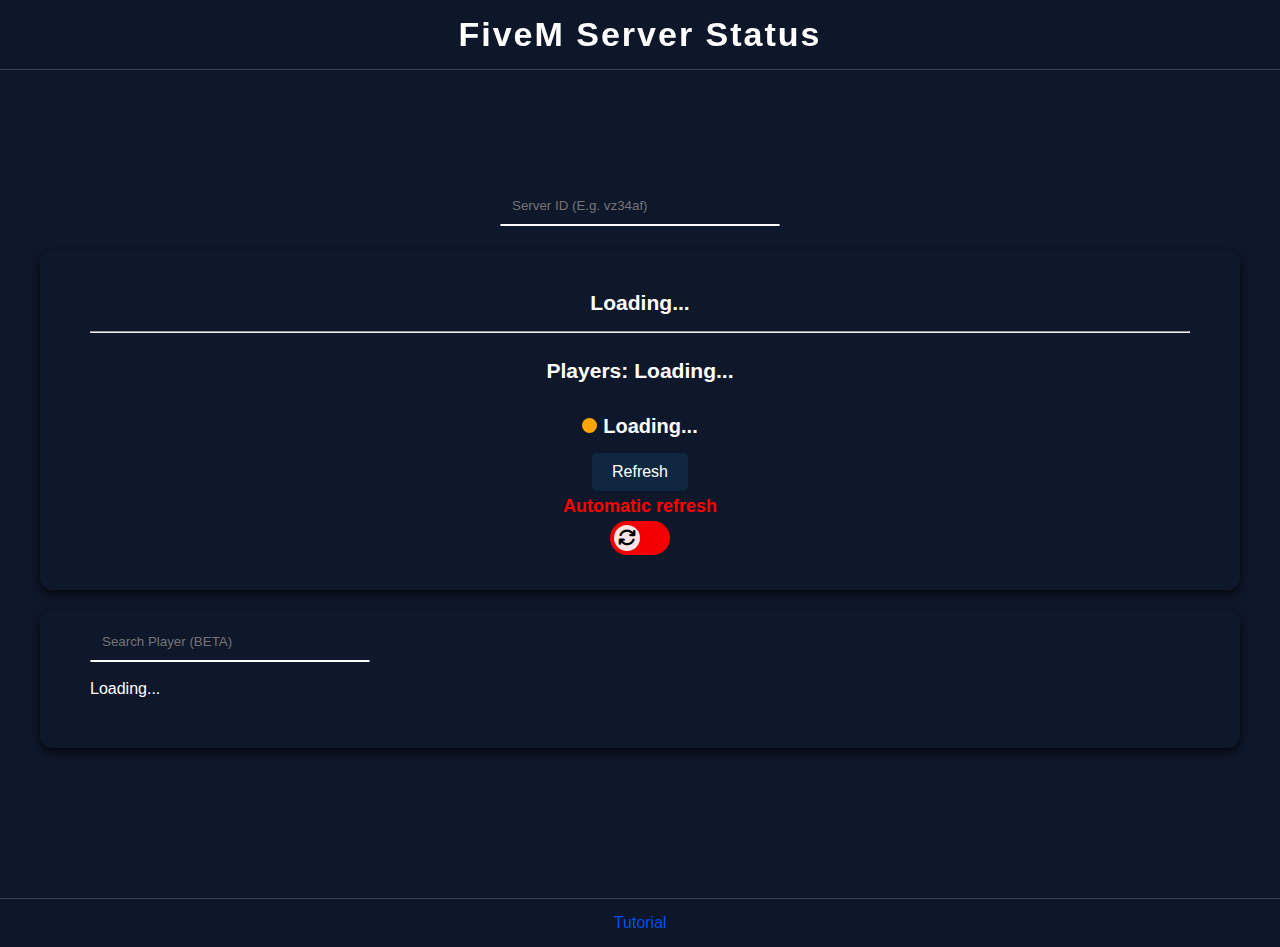
<file: serverstatus.html>
<!DOCTYPE html>
<html oncontextmenu="return false" lang="hr">

<head>
    <meta name="viewport"
        content="user-scalable=no, initial-scale=1, maximum-scale=1, minimum-scale=1, width=device-width, height=device-height, target-densitydpi=device-dpi" />
    <meta charset="UTF-8">
    <meta name="viewport" content="width=device-width, initial-scale=1.0">
    <meta name="description" content="Check Every Fivem Server Status">
    <meta name="keywords" content="FiveM Server Status">
    <meta name="author" content="FiveM Server Status">
    <meta name="robots" content="index, follow">
    <meta name="google-site-verification" content="HGvKcQ3b0bT5SE0yGNMlDwvYMaLh_PgTC2DnKvqywRo" />
    <link rel="stylesheet" href="https://cdnjs.cloudflare.com/ajax/libs/font-awesome/6.5.1/css/all.min.css">
    <title>FiveM Server Status</title>
    <link rel="stylesheet" href="status.css">
    <link rel="icon" href="slike/favicon-16x16.png" sizes="16x16" type="image/png">
    <link rel="icon" href="slike/favicon-32x32.png" sizes="32x32" type="image/png">
    <link rel="icon" href="slike/android-chrome-192x192.png" sizes="96x96" type="image/png">
    <style>

    </style>
</head>

<script async src="https://www.googletagmanager.com/gtag/js?id=G-MYWVBW0EFL"></script>
<script>
    window.dataLayer = window.dataLayer || [];
    function gtag() { dataLayer.push(arguments); }
    gtag('js', new Date());

    gtag('config', 'G-MYWVBW0EFL');
</script>

<body onkeydown="zatvoriesc()" oncontextmenu="return false">

    <input type="checkbox" id="menutoggle">
    <label for="menutoggle" class="menutoggle-icon">
        <span></span>
        <span></span>
        <span></span>
    </label>

    <nav>
        <div class="title">FiveM Server Status</div>
    </nav>


    <div style="text-align: center; margin-top: 20px;">
        <input type="text" id="searchInput1" placeholder="Server ID (E.g. vz34af)" onkeydown="igracIme()">
        <hr class="pretrazi1">
    </div>

    <div class="rules-container">
        <div class="rule">
            <h3><span id="serverName">Loading...</span></h3>
            <hr style="margin-bottom: 20px; margin-top: 10px;">
            <h3>Players: <span id="player-count">Loading...</span></h3>
            <h3 id="server-status">
                <span class="pulse" style="background: orange;"></span>Loading...
            </h3>
            <div>
                <button id="refresh" onclick="refresh()" class="refresh">
                    <i class="fas fa-refresh icon"></i>
                    <span>Refresh</span>
                </button>
            </div>
            <h4 style="color: red;" id="tekst">Automatic refresh</h4>
            <label class="switch">
                <input type="checkbox" id="toggleMonitor">
                <span class="slider"><i class="fas fa-refresh refreshslider"></i></span>
            </label>



        </div>
    </div>


    <div id="igraci" class="rules-container1">

        <div id="cijelo" class="cijelo">
            <div style="display: none;" id="kopirano" class="kopirano">
                <h3 id="ime"></h3>
                <button onclick="zatvori()">Close</button>
            </div>
        </div>
        <input type="text" id="searchInput" placeholder="Search Player (BETA)" onkeydown="igracIme()">
        <hr class="pretrazi">
        <div id="igraclista">Loading...</div>
    </div>

    <footer>
        <span><a href="tutorial.html">Tutorial</a></span>
    </footer>


</body>
<script src="status.js"></script>

</html>
</file>
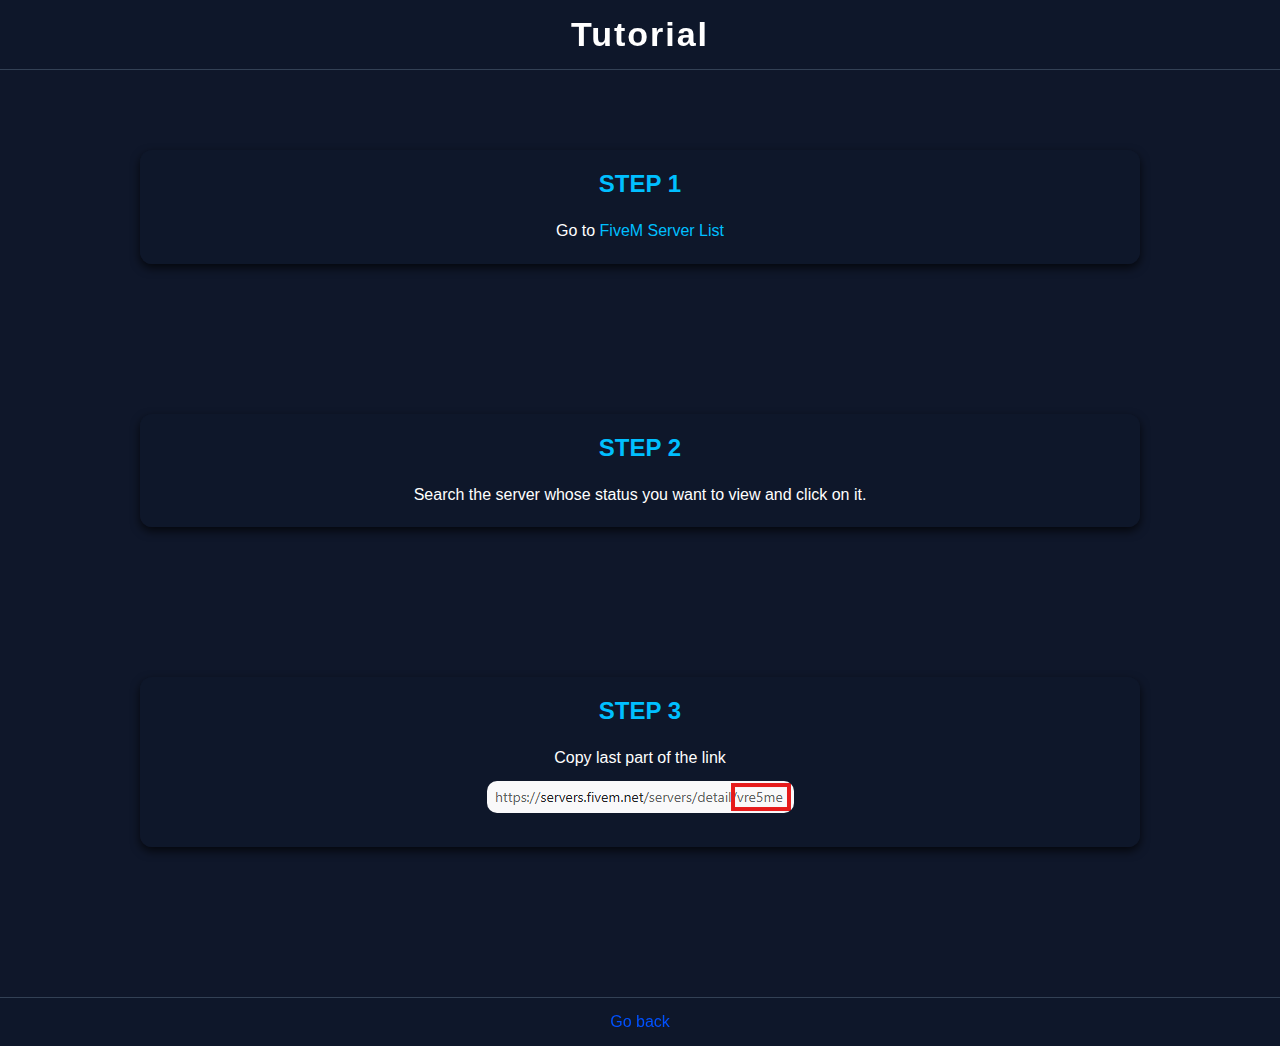
<file: tutorial.html>
<!DOCTYPE html>
<html lang="hr">

<head>
    <meta charset="UTF-8">
    <meta name="viewport"
        content="width=device-width, initial-scale=1.0, user-scalable=no, maximum-scale=1, minimum-scale=1">
    <meta name="description" content="FiveM Serve Status Tutorial">
    <meta name="keywords" content="FiveM, Tutorial, FiveM, Server, Status">
    <meta name="author" content="FiveM Server Status">
    <title>Tutorial | FiveM Server Status</title>
    <link rel="stylesheet" href="https://cdnjs.cloudflare.com/ajax/libs/font-awesome/6.5.1/css/all.min.css">
    <link rel="stylesheet" href="status.css">
    <style>
        body {
            background: #0f172a;
            color: white;
        }

        .section {
            max-width: 1000px;
            margin: 150px auto;
            padding: 20px;
            background: rgba(15, 23, 42, 0.95);
            border-radius: 12px;
            box-shadow: 0 4px 10px rgba(0, 0, 0, 0.7);
            text-align: center;
        }

        .section h2 {
            text-align: center;
            margin-bottom: 20px;
            color: #00bfff;
        }

        .section img {
            max-width: 100%;
            border-radius: 10px;
            margin: 10px 0;
        }

        .section a {
            color: #00bfff;
            text-decoration: none;
        }

        .section a:hover {
            text-decoration: underline;
        }

        .section p {
            font-size: 16px;
            line-height: 1.6;
            text-align: center;
        }

        .add-image-btn {
            display: inline-block;
            margin: 10px 0;
            padding: 8px 15px;
            background: #007bff;
            color: white;
            border: none;
            border-radius: 5px;
            cursor: pointer;
        }

        .add-image-btn:hover {
            background: #0056b3;
        }
    </style>
</head>

<body>
    <nav>
        <div class="title">Tutorial</div>
    </nav>

    <div class="section" id="section1">
        <h2>STEP 1</h2>
        <p>Go to <a target="_blank" draggable="false" href="https://servers.fivem.net/">FiveM Server List</a></p>
    </div>

    <div class="section" id="section2">
        <h2>STEP 2</h2>
        <p>Search the server whose status you want to view and click on it.</p>
    </div>

    <div class="section" id="section3">
        <h2>STEP 3</h2>
        <p>Copy last part of the link</p>
        <img draggable="false" src="tutorial.png" alt="">
    </div>

    <footer>
        <span><a draggable="false" href="index.html">Go back</a></span>
    </footer>

    <script>
        function dodajSliku(sekcijaId, src, alt) {
            const sekcija = document.getElementById(sekcijaId);
            if (sekcija) {
                const img = document.createElement('img');
                img.src = src;
                img.alt = alt;
                sekcija.appendChild(img);
            }
        }

    </script>
</body>


</html>
</file>
<file: status.css>
* {
            margin: 0;
            padding: 0;
            box-sizing: border-box;
            font-family: Arial, sans-serif;
        }

        body,
        html {
            touch-action: manipulation;
            -ms-touch-action: manipulation;
            touch-action: pan-y;
            -ms-touch-action: pan-y;
            background: #0f172a;
            background-repeat: no-repeat;
            background-size: cover;
            background-attachment: scroll;
            color: white;
            -webkit-touch-callout: none;
            -webkit-user-select: none;
            -khtml-user-select: none;
            -moz-user-select: none;
            -ms-user-select: none;
            user-select: none;
        }

        nav {
            position: fixed;
            width: 100%;
            top: 0;
            left: 0;
            background: rgba(15, 23, 42, 0.95);
            backdrop-filter: blur(5px);
            display: flex;
            justify-content: space-between;
            align-items: center;
            padding: 15px 40px;
            z-index: 100;
            place-content: center;
            border-bottom: 1px solid #334155;
        }

        .player-name {
            max-width: 100%;
            place-self: center;
        }

        nav .title {
            font-size: 34px;
            font-weight: bold;
            color: #ffffff;
            letter-spacing: 2px;
        }

        nav ul {
            display: flex;
            list-style: none;
            gap: 25px;
        }

        nav ul li a {
            font-size: 16px;
            color: #e2e8f0;
            font-weight: 500;
            transition: color 0.3s ease;
        }

        nav ul li a:hover {
            color: #2563eb;
        }

        #menutoggle {
            display: none;
        }

        .menutoggle-icon {
            display: none;
            position: fixed;
            top: 18px;
            left: 20px;
            width: 30px;
            height: 22px;
            flex-direction: column;
            justify-content: space-between;
            cursor: pointer;
            z-index: 101;
        }

        .menutoggle-icon span {
            display: block;
            height: 3px;
            background: #e2e8f0;
            border-radius: 2px;
            transition: all 0.3s ease;
        }

        .nav {
            position: fixed;
            left: -100%;
            top: 0;
            height: 100%;
            width: 220px;
            background: rgba(15, 23, 42, 0.95);
            padding: 70px 20px;
            box-shadow: 2px 0 15px rgba(0, 0, 0, 0.5);
            transition: left 0.3s ease;
            z-index: 99;
        }

        @media screen and (max-width: 768px) {
            .menutoggle-icon {
                display: flex;
            }

            nav ul.desktop {
                display: none;
            }
        }

        @media screen and (min-width: 769px) {
            .nav {
                display: none;
            }
        }

        .nav ul {
            flex-direction: column;
        }

        .nav li {
            margin-bottom: 25px;
        }

        #menutoggle:checked~.nav {
            left: 0;
        }

        #menutoggle:checked+.menutoggle-icon span:nth-child(1) {
            transform: rotate(45deg) translateY(13px);
        }

        #menutoggle:checked+.menutoggle-icon span:nth-child(2) {
            opacity: 0;
        }

        #menutoggle:checked+.menutoggle-icon span:nth-child(3) {
            transform: rotate(-45deg) translateY(-14px);
        }



        h1 {
            margin-bottom: 20px;
            font-size: 38px;
            color: rgb(0, 0, 0);
            -webkit-touch-callout: none;
            -webkit-user-select: none;
            -khtml-user-select: none;
            -moz-user-select: none;
            -ms-user-select: none;
            user-select: none;
        }


        .rules-container {
            display: flex;
            justify-content: space-between;
            max-width: 1200px;
            margin: 250px auto;
            background-color: #0f172a;
            padding: 20px;
            border-radius: 12px;
            box-shadow: 0 4px 10px rgba(0, 0, 0, 0.7);
            margin-bottom: 20px;
            -webkit-touch-callout: none;
            -webkit-user-select: none;
            -khtml-user-select: none;
            -moz-user-select: none;
            -ms-user-select: none;
            user-select: none;
        }

        .rules-container1 {
            display: flex;
            justify-content: space-between;
            max-width: 1200px;
            margin: 0 auto;
            background-color: #0f172a;
            padding: 50px;
            border-radius: 12px;
            box-shadow: 0 4px 10px rgba(0, 0, 0, 0.7);
            margin-bottom: 20px;
            overflow: hidden;
            -webkit-touch-callout: none;
            -webkit-user-select: none;
            -khtml-user-select: none;
            -moz-user-select: none;
            -ms-user-select: none;
            user-select: none;
            transition: height 6s ease;
        }

        #searchInput {
            position: absolute;
            width: 100%;
            max-width: 280px;
            margin-top: -34px;
            padding: 8px 12px;
            border-radius: 5px;
            background: none;
            color: rgb(172, 172, 172);
            border: none;
        }

        #searchInput1 {
            position: absolute;
            width: 100%;
            max-width: 280px;
            margin-top: -60px;
            margin-left: -140px;
            padding: 8px 12px;
            border-radius: 5px;
            background: none;
            color: rgb(172, 172, 172);
            border: none;
        }

        .pretrazi {
            position: absolute;
            height: 2px;
            width: 280px;
            border: 1px solid white;
            border-radius: 20px;
            transition: all 0.3s ease;
        }

        .pretrazi1 {
            position: absolute;
            height: 2px;
            width: 280px;
            place-self: center;
            align-self: center;
            margin-bottom: 50px;
            border: 1px solid white;
            border-radius: 20px;
            transition: all 0.3s ease;
        }

        #searchInput:focus {
            outline: none;
            color: white;
        }

        #searchInput:focus+.pretrazi {
            border: 1px solid green;
        }

        #searchInput1:focus {
            outline: none;
            color: white;
        }

        #searchInput1:focus+.pretrazi1 {
            border: 1px solid green;
        }



        @media (max-width: 768px) {
            .rules-container1 {
                flex-direction: row;
                justify-content: space-between;
            }

            #searchInput {
                margin-bottom: 10px;
            }
        }


        .rule {
            flex: 1;
            margin: 0 15px;
            text-align: left;
            font-size: 18px;
            line-height: 1.7;
            background: none;
            padding: 15px;
            border-radius: 10px;
            text-align: center;
            -webkit-touch-callout: none;
            -webkit-user-select: none;
            -khtml-user-select: none;
            -moz-user-select: none;
            -ms-user-select: none;
            user-select: none;
        }

        .rule h2 {
            font-size: 24px;
            margin-bottom: 20px;
            -webkit-touch-callout: none;
            -webkit-user-select: none;
            -khtml-user-select: none;
            -moz-user-select: none;
            -ms-user-select: none;
            user-select: none;
        }

        @media (max-width: 768px) {
            h1 {
                font-size: 30px;
            }

            .rule {
                font-size: 16px;
                margin: 10px 0;
            }

            .rules-container {
                flex-direction: column;
            }

            .rules-container1 {
                flex-direction: column;
            }

        }

        .img {
            width: 150px;
            margin-top: 150px;
            -webkit-touch-callout: none;
            -webkit-user-select: none;
            -khtml-user-select: none;
            -moz-user-select: none;
            -ms-user-select: none;
            user-select: none;
        }

        .Pravila {
            text-decoration: underline;
            text-decoration-color: rgba(0, 153, 255, 0.9);
            ;
            -webkit-touch-callout: none;
            -webkit-user-select: none;
            -khtml-user-select: none;
            -moz-user-select: none;
            -ms-user-select: none;
            user-select: none;
        }

        p {
            font-size: medium;
            -webkit-touch-callout: none;
            -webkit-user-select: none;
            -khtml-user-select: none;
            -moz-user-select: none;
            -ms-user-select: none;
            user-select: none;
        }

        .status-badge {
            display: inline-block;
            border-radius: 10px;
            width: 350px;
            -webkit-touch-callout: none;
            -webkit-user-select: none;
            -khtml-user-select: none;
            -moz-user-select: none;
            -ms-user-select: none;
            user-select: none;
        }

        .Pocetna {
            text-decoration: underline;
            text-decoration-color: rgba(0, 153, 255, 0.9);
            text-decoration-thickness: 2px;
            text-underline-offset: 5px;
            cursor: pointer;
            -webkit-touch-callout: none;
            -webkit-user-select: none;
            -khtml-user-select: none;
            -moz-user-select: none;
            -ms-user-select: none;
            user-select: none;
        }


        #server-status {
            font-size: 20px;
            font-weight: bold;
            padding: 10px;
            margin-top: 10px;
            -webkit-touch-callout: none;
            -webkit-user-select: none;
            -khtml-user-select: none;
            -moz-user-select: none;
            -ms-user-select: none;
            user-select: none;
        }


        @media (max-width: 768px) {
            #server-status {
                font-size: 18px;
                padding: 8px;
                width: auto;
                margin-top: 8px;

            }
        }

        .pulse {
            display: inline-block;
            width: 15px;
            height: 15px;
            background: green;
            border-radius: 60%;
            position: relative;
            animation: pulseAnimate 1s infinite;
            margin-right: 6px;
        }

        @keyframes pulseAnimate {
            0% {
                transform: scale(1);
                opacity: 3;
            }


            100% {
                transform: scale(2);
                opacity: 0;
            }

        }

        #timer {
            font-size: 2em;
        }

        h2 {
            color: white;
            margin-bottom: 20px;
        }

        #igraclista {
            display: flex;
            flex-wrap: wrap;
            gap: 20px;
            justify-content: center;
            margin-top: 20px;
        }

        .igrac-kartica {
            background: #000000a6;
            padding: 20px;
            width: 200px;
            border-radius: 10px;
            box-shadow: 0 4px 12px rgba(59, 59, 59, 0.575);
            transition: all 0.3s ease-in-out;
            text-align: center;
        }

        .igrac-kartica:hover {
            transform: translateY(-4px);
            box-shadow: 0 6px 18px rgba(0, 0, 0, 0.603);
            animation: Sirena 0.15s infinite alternate;
            transform: translateY(-7px);
        }

        .igrac-kartica h3 {
            color: #ffcc00;
            font-size: 18px;
        }

        .igrac-kartica p {
            font-size: 14px;
            color: #cccccc75;
            margin: 10px 0;
        }

        .igrac-kartica .igrac-id {
            font-weight: bold;
            color: white;
            font-size: 14px;
        }

        .igrac-kartica .igrac-number {
            font-weight: bold;
            font-size: 18px;
            color: white;
        }

        ::-webkit-scrollbar {
            width: 5px;
            height: 5px;
            border-radius: 50px;
        }

        ::-webkit-scrollbar-track {
            background: rgb(65, 65, 65);
            border-radius: 20px;
            transition: all 0.3s ease;
        }

        ::-webkit-scrollbar-thumb {
            background: #203c7c;
            height: 5px;
            border-radius: 50px;
        }

        ::-webkit-scrollbar-thumb:hover {
            background: #1e3a7c;
            border: 50px;
        }

        /* Svijetlo */
        .light-mode .btn4 {
            background-color: rgba(0, 0, 0, 0.541);
            color: black;
        }

        .light-mode .btn4.active {
            background-color: blue;
            color: white;
        }

        .light-mode {
            background-color: #f5f5f5;
            color: black;
        }

        .light-mode nav,
        .light-mode nav a,
        .light-mode nav .title,
        .light-mode section,
        .light-mode .setting,
        .light-mode .info div,
        .light-mode .sidebar,
        .light-mode nav h1,
        .light-mode .rules-container,
        .light-mode .rules-container1 {
            background: #ffffff;
            color: #111111;
        }

        .light-mode #searchInput {
            color: rgb(68, 68, 68);
        }

        .light-mode #searchInput:focus {
            color: black;
        }

        .light-mode .server {
            color: black;
        }

        .light-mode .pretrazi {
            border: 1px solid black;
        }

        .light-mode .menutoggle-icon span {
            background: black;
        }

        .light-mode input {
            border: 1px solid #ccc;
            background: white;
        }

        .dark-mode {
            background-color: #0f172a;
            color: white;
        }

        .dark-mode input {
            border: 1px solid #353535;
            background: #0f172a;
            color: white;
        }

        .dark-mode nav,
        .dark-mode .nav .dark-mode nav a,
        .dark-mode nav.title,
        .dark-mode section,
        .dark-mode .setting,
        .dark-mode nav h1 {
            background-color: #0f172a;
            color: white;
        }

        .dark-mode .menutoggle-icon span {
            background: white;
        }

        .dark-mode .server {
            color: white;
        }

        .dark-mode .btn4 {
            background-color: rgba(39, 39, 39, 0.753);
            color: white;
        }

        .dark-mode .btn4.active {
            background-color: blue;
            color: black;
        }


        .refreshbtn {
            padding: 7px 20px 7px;
            margin-top: 10px;
            margin-bottom: 10px;
            border-radius: 5px;
            background: rgb(89, 90, 90);
            border: none;
            cursor: pointer;
            color: white;
        }

        .refreshbtn:hover {
            animation: Sirena 0.15s infinite alternate;

        }

        .switch {
            place-self: center;
            text-align: center;
            position: relative;
            display: inline-block;
            width: 60px;
            height: 34px;
        }

        .server {
            color: white;
            margin-top: 200px;
        }

        #ime {
            color: white;
        }

        .switch input {
            opacity: 0;
            width: 0;
            height: 0;
        }

        .slider {
            position: absolute;
            cursor: pointer;
            top: 0;
            left: 0;
            right: 0;
            bottom: 0;
            background-color: #f50000;
            transition: .4s;
            border-radius: 34px;
        }

        .slider:before {
            position: absolute;
            content: "";
            height: 26px;
            width: 26px;
            left: 4px;
            bottom: 4px;
            background-color: white;
            opacity: 0.9;
            transition: .4s;
            border-radius: 50%;
        }

        #toggleMonitor:checked+.slider {
            background-color: #4CAF50;
        }

        #toggleMonitor:checked+.slider:before {
            transform: translateX(26px);
        }

        #toggleMonitor:checked+.slider .refreshslider {
            transform: translateX(26px) rotateZ(360deg);
        }

        .refreshslider {
            position: absolute;
            color: black;
            margin-left: -22px;
            margin-top: 8px;
            z-index: 1000;
            transition: all 0.4s ease;
        }

        .automatski {
            background-color: rgba(255, 255, 255, 0.85);
            padding: 5px 5px 5px;
            width: 141px;
            display: flex;
            margin-bottom: -15px;
            place-self: center;
            justify-content: center;
            text-align: center;
            justify-self: center;
            align-self: center;
        }

        .kopirano {
            position: fixed;
            max-width: 450px;
            height: 300px;
            display: flex;
            flex-direction: row;
            top: 40%;
            place-self: center;
            flex-direction: row;
            background: #0f172a;
            border-radius: 20px;
            align-items: center;
            place-content: center;
            text-align: center;
        }

        .kopirano button {
            padding: 10px 20px 10px;
            margin-bottom: -190px;
            margin-top: 40px;
            border-radius: 5px;
            border: none;
            cursor: pointer;
        }

        #ime {
            padding: 20px 30px;
        }

        .cijelo {
            display: none;
            position: fixed;
            top: 0;
            bottom: 0;
            left: 0;
            right: 0;
            background: rgba(90, 90, 90, 0.5);
            z-index: 9999;
            transition: all 0.3s ease;
        }

        body.no-scroll {
            overflow: hidden;
        }

        .infotxt {
            align-self: center;
            margin-bottom: 70px;
            margin-top: -70px;
            text-align: center;
            place-self: center;
            font-size: 30px;
            display: flex;
        }

        .refresh {
            position: relative;
            display: inline-flex;
            align-items: center;
            padding: 10px 20px;
            font-size: 16px;
            font-family: sans-serif;
            color: #fff;
            background-color: #102741;
            border: none;
            border-radius: 5px;
            cursor: pointer;
            overflow: hidden;
            transition: background-color 0.3s;
        }

        .refresh:hover {
            background-color: #0056b3;
        }

        .refresh .icon {
            position: absolute;
            left: -30px;
            transition: all 0.3s ease;
            opacity: 0;
        }

        .refresh:hover .icon {
            left: 10px;
            transform: rotateZ(560deg);
            opacity: 1;
        }

        .refresh span {
            margin-left: 0px;
            transition: margin-left 0.3s ease;
        }

        .refresh:hover span {
            margin-left: 20px;
        }

        .close:hover span {
            margin-left: 40px;
        }

        footer {
            text-align: center;
            padding: 15px;
            background: rgba(15, 23, 42, 0.95);
            backdrop-filter: blur(5px);
            border-top: 1px solid #334155;
            bottom: 0;
            width: 100%;
            margin-top: 150px;
            color: #e2e8f0;
        }

        footer a {
            color: #0051ff;
            text-decoration: none;
        }

        footer a:hover {
            color: #1847ac;
        }
</file>
